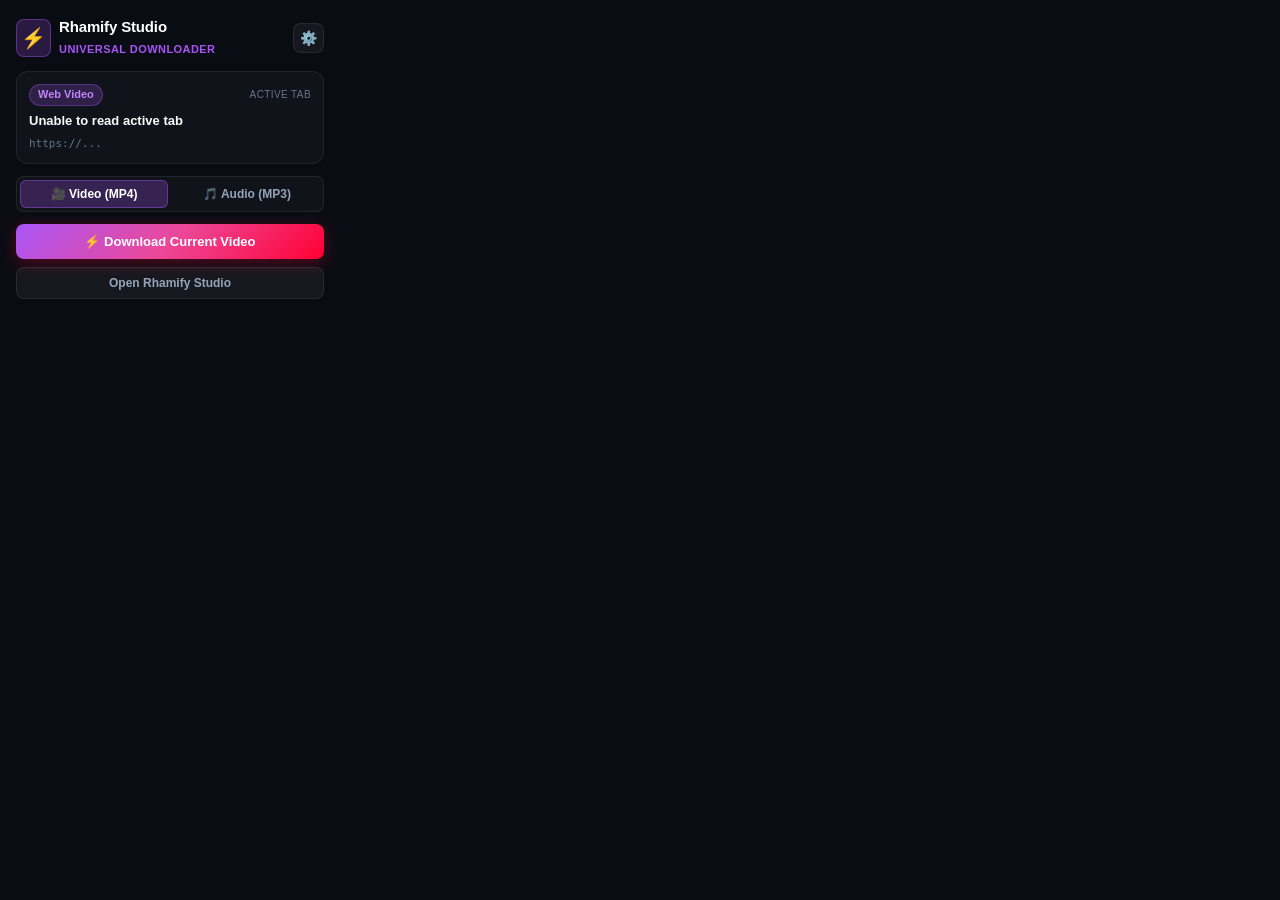
<file: extension/popup/popup.html>
<!DOCTYPE html>
<html lang="en">
<head>
  <meta charset="UTF-8">
  <title>Rhamify Studio</title>
  <link rel="stylesheet" href="popup.css">
</head>
<body>
  <div class="popup-container">
    <!-- Header -->
    <header class="popup-header">
      <div class="brand">
        <span class="brand-icon">⚡</span>
        <div>
          <h1 class="brand-title">Rhamify Studio</h1>
          <span class="brand-sub">Universal Downloader</span>
        </div>
      </div>
      <button type="button" id="btn-toggle-settings" class="btn-icon" title="Server Settings">⚙️</button>
    </header>

    <!-- Server Settings Panel (Collapsible) -->
    <div id="settings-panel" class="settings-panel" style="display: none;">
      <label class="setting-label">Server Domain / URL:</label>
      <div class="server-input-row">
        <input type="text" id="server-url-input" placeholder="http://127.0.0.1:5000" />
        <button type="button" id="btn-save-server" class="btn-save">Save</button>
      </div>
      <div class="server-status-row">
        <span class="status-dot" id="server-status-dot"></span>
        <span class="status-text" id="server-status-text">Checking server...</span>
      </div>
    </div>

    <!-- Active Tab Info -->
    <div class="tab-card">
      <div class="tab-card-header">
        <span id="tab-platform-badge" class="platform-badge">Web Video</span>
        <span id="tab-status-label" class="status-label">Active Tab</span>
      </div>
      <div id="tab-title" class="tab-title">Loading current page...</div>
      <div id="tab-url" class="tab-url">https://...</div>
    </div>

    <!-- Mode Selector -->
    <div class="format-toggle">
      <button type="button" id="tab-opt-video" class="opt-btn active" data-mode="video">🎥 Video (MP4)</button>
      <button type="button" id="tab-opt-audio" class="opt-btn" data-mode="audio">🎵 Audio (MP3)</button>
    </div>

    <!-- Action Buttons -->
    <div class="action-row">
      <button type="button" id="btn-download-now" class="btn-primary">
        <span>⚡ Download Current Video</span>
      </button>
      <button type="button" id="btn-open-studio" class="btn-secondary">
        <span>Open Rhamify Studio</span>
      </button>
    </div>

    <!-- Toast Notification inside popup -->
    <div id="popup-toast" class="popup-toast" style="display: none;"></div>
  </div>

  <script src="popup.js"></script>
</body>
</html>
</file>
<file: extension/popup/popup.css>
/* =========================================================
   Rhamify Studio — Extension Popup Styles
   ========================================================= */

:root {
  --bg-dark: #0a0c14;
  --bg-card: rgba(22, 27, 46, 0.7);
  --border-subtle: rgba(255, 255, 255, 0.08);
  --primary-red: #ff0033;
  --primary-gradient: linear-gradient(135deg, #a855f7 0%, #ec4899 50%, #ff0033 100%);
  --text-main: #f8fafc;
  --text-muted: #94a3b8;
  --text-faint: #64748b;
  --radius-sm: 8px;
  --radius-md: 12px;
  --font-main: -apple-system, BlinkMacSystemFont, 'Segoe UI', Roboto, sans-serif;
}

*, *::before, *::after {
  box-sizing: border-box;
  margin: 0;
  padding: 0;
}

body {
  width: 340px;
  font-family: var(--font-main);
  background-color: var(--bg-dark);
  color: var(--text-main);
  line-height: 1.4;
  user-select: none;
}

.popup-container {
  padding: 16px;
  display: flex;
  flex-direction: column;
  gap: 12px;
}

/* Header */
.popup-header {
  display: flex;
  align-items: center;
  justify-content: space-between;
}

.brand {
  display: flex;
  align-items: center;
  gap: 8px;
}

.brand-icon {
  font-size: 20px;
  background: rgba(168, 85, 247, 0.2);
  padding: 4px;
  border-radius: var(--radius-sm);
  border: 1px solid rgba(168, 85, 247, 0.4);
}

.brand-title {
  font-size: 15px;
  font-weight: 700;
  color: #fff;
  letter-spacing: -0.01em;
}

.brand-sub {
  font-size: 11px;
  color: #a855f7;
  font-weight: 600;
  text-transform: uppercase;
  letter-spacing: 0.04em;
}

.btn-icon {
  background: rgba(255, 255, 255, 0.05);
  border: 1px solid var(--border-subtle);
  border-radius: var(--radius-sm);
  color: var(--text-muted);
  cursor: pointer;
  padding: 6px;
  font-size: 14px;
  transition: all 0.2s ease;
}

.btn-icon:hover {
  background: rgba(255, 255, 255, 0.1);
  color: #fff;
}

/* Settings Panel */
.settings-panel {
  background: rgba(15, 23, 42, 0.85);
  border: 1px solid rgba(168, 85, 247, 0.3);
  border-radius: var(--radius-md);
  padding: 12px;
  display: flex;
  flex-direction: column;
  gap: 8px;
  animation: fadeIn 0.2s ease;
}

@keyframes fadeIn {
  from { opacity: 0; transform: translateY(-4px); }
  to { opacity: 1; transform: translateY(0); }
}

.setting-label {
  font-size: 11px;
  font-weight: 600;
  color: var(--text-muted);
  text-transform: uppercase;
  letter-spacing: 0.04em;
}

.server-input-row {
  display: flex;
  gap: 6px;
}

.server-input-row input {
  flex: 1;
  background: rgba(255, 255, 255, 0.05);
  border: 1px solid var(--border-subtle);
  border-radius: var(--radius-sm);
  padding: 6px 10px;
  color: #fff;
  font-size: 12px;
  font-family: monospace;
  outline: none;
}

.server-input-row input:focus {
  border-color: #a855f7;
}

.btn-save {
  padding: 6px 12px;
  background: #a855f7;
  border: none;
  border-radius: var(--radius-sm);
  color: #fff;
  font-size: 12px;
  font-weight: 600;
  cursor: pointer;
}

.server-status-row {
  display: flex;
  align-items: center;
  gap: 6px;
}

.status-dot {
  width: 8px;
  height: 8px;
  border-radius: 50%;
  background: #94a3b8;
}

.status-dot.online {
  background: #10b981;
  box-shadow: 0 0 8px #10b981;
}

.status-dot.offline {
  background: #ef4444;
  box-shadow: 0 0 8px #ef4444;
}

.status-text {
  font-size: 11px;
  color: var(--text-faint);
}

/* Active Tab Card */
.tab-card {
  background: rgba(255, 255, 255, 0.03);
  border: 1px solid rgba(255, 255, 255, 0.07);
  border-radius: var(--radius-md);
  padding: 12px;
  display: flex;
  flex-direction: column;
  gap: 6px;
}

.tab-card-header {
  display: flex;
  align-items: center;
  justify-content: space-between;
}

.platform-badge {
  font-size: 11px;
  font-weight: 700;
  padding: 2px 8px;
  border-radius: 20px;
  background: rgba(168, 85, 247, 0.2);
  color: #c084fc;
  border: 1px solid rgba(168, 85, 247, 0.35);
}

.status-label {
  font-size: 10px;
  color: var(--text-faint);
  text-transform: uppercase;
  letter-spacing: 0.04em;
}

.tab-title {
  font-size: 13px;
  font-weight: 600;
  color: #f8fafc;
  display: -webkit-box;
  -webkit-line-clamp: 2;
  -webkit-box-orient: vertical;
  overflow: hidden;
  text-overflow: ellipsis;
}

.tab-url {
  font-size: 11px;
  color: var(--text-faint);
  overflow: hidden;
  text-overflow: ellipsis;
  white-space: nowrap;
  font-family: monospace;
}

/* Format Toggle */
.format-toggle {
  display: flex;
  gap: 6px;
  background: rgba(255, 255, 255, 0.03);
  padding: 3px;
  border-radius: var(--radius-sm);
  border: 1px solid var(--border-subtle);
}

.opt-btn {
  flex: 1;
  padding: 6px;
  font-size: 12px;
  font-weight: 600;
  background: transparent;
  border: none;
  border-radius: 6px;
  color: var(--text-muted);
  cursor: pointer;
  transition: all 0.2s ease;
}

.opt-btn.active {
  background: rgba(168, 85, 247, 0.25);
  border: 1px solid rgba(168, 85, 247, 0.4);
  color: #fff;
}

/* Action Buttons */
.action-row {
  display: flex;
  flex-direction: column;
  gap: 8px;
}

.btn-primary {
  width: 100%;
  padding: 10px;
  background: var(--primary-gradient);
  border: none;
  border-radius: var(--radius-sm);
  color: #fff;
  font-size: 13px;
  font-weight: 700;
  cursor: pointer;
  box-shadow: 0 4px 16px rgba(255, 0, 51, 0.3);
  transition: all 0.2s ease;
}

.btn-primary:hover {
  transform: translateY(-1px);
  box-shadow: 0 6px 20px rgba(255, 0, 51, 0.5);
}

.btn-secondary {
  width: 100%;
  padding: 8px;
  background: rgba(255, 255, 255, 0.05);
  border: 1px solid var(--border-subtle);
  border-radius: var(--radius-sm);
  color: var(--text-muted);
  font-size: 12px;
  font-weight: 600;
  cursor: pointer;
  transition: all 0.2s ease;
}

.btn-secondary:hover {
  background: rgba(255, 255, 255, 0.09);
  color: #fff;
}

/* Toast */
.popup-toast {
  padding: 8px 12px;
  border-radius: var(--radius-sm);
  font-size: 12px;
  font-weight: 500;
  text-align: center;
  background: rgba(16, 185, 129, 0.2);
  border: 1px solid rgba(16, 185, 129, 0.4);
  color: #34d399;
}
</file>
